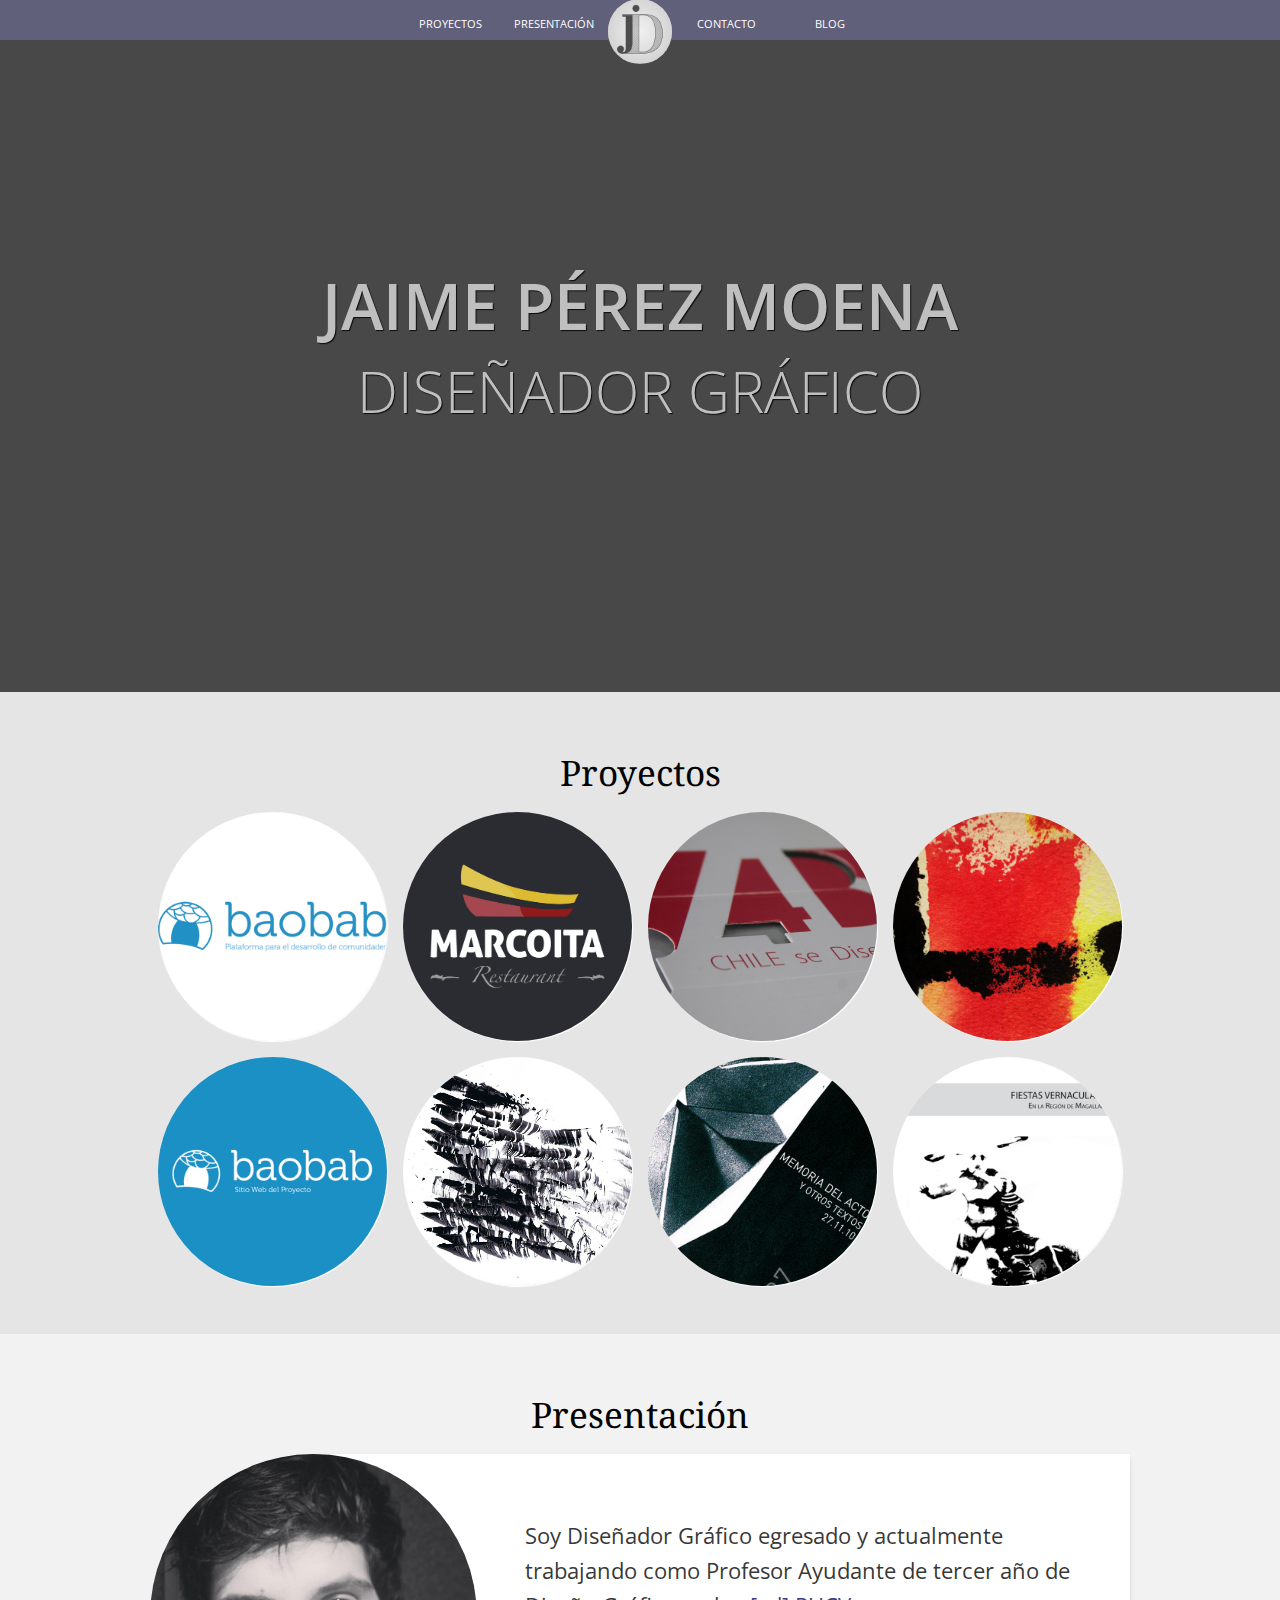
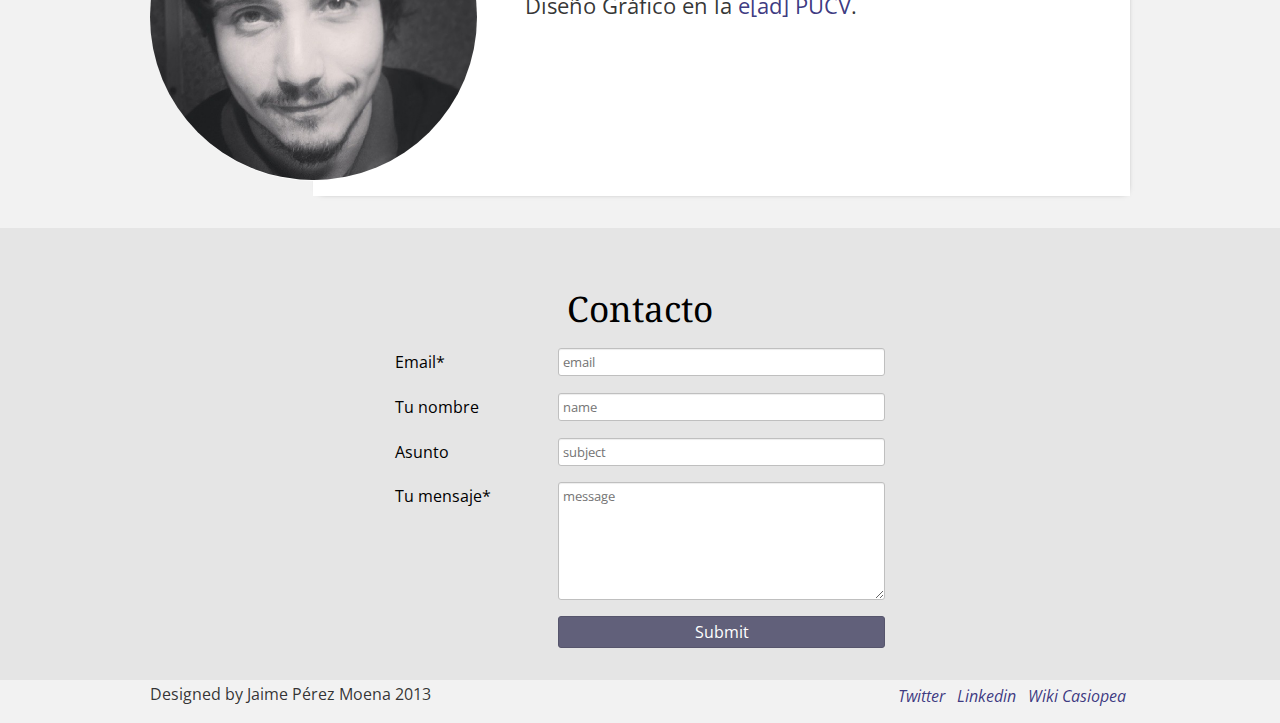
<file: Index.html>
<!DOCTYPE HTML>
<html lang="en">
<head>
	<title>Jaime Pérez Moena - Diseñador</title>
	<meta charset="UTF-8">
	<meta name="author" content="Jaime Pérez Moena">
	<meta name="description" content="Portafolio de Diseño Gráfico">
<!--Reset Styles-->
	<link href="css/reset.css" rel="stylesheet" media="all">
<!--Less-->
	<link href="css/styles.css" rel="stylesheet" media="all">
	<!--<link rel="stylesheet/less" type="text/css" href="less/styles.less" />-->
<!--Fonts-->
	<link href='http://fonts.googleapis.com/css?family=Open+Sans:400,300,300italic,400italic,600,600italic,700,700italic,800,800italic' rel='stylesheet' type='text/css'>
	<link href='http://fonts.googleapis.com/css?family=Droid+Serif:400,700' rel='stylesheet' type='text/css'>
<!-- js -->
	<script src="js/less.js" type="text/javascript"></script>
</head>

<body>
	<header>
		<div class="wrap">
			<h1>Jaime Pérez Moena</h1>
			<nav>
				<ul>
					<li><a href="#projects">Proyectos</a></li>
					<li><a href="#about">Presentación</a></li>
					<li class="logo"><a href="Index.html"><img src="img/logo.png" alt="Jaime Pérez Moena"/></a></li>
					<li><a href="#contact">Contacto</a></li>
					<li><a href="Single-Entry.html">Blog</a></li>
				</ul>
			</nav>
		</div><!-- .wrap -->
	</header>

	<div id="content">
		<section id="main">
			<div class="wrap">
				<hgroup>
					<h1>Jaime Pérez Moena</h1>
					<h2>Diseñador Gráfico</h2>
				</hgroup>
			</div><!--.wrap-->
		</section><!--#main-->
		
		<section id="projects">
			<div class="wrap">
				<h2>Proyectos</h2>

				<figure class="project">
					<a href="single-project.html">
						<img src="img/project-1.jpg" alt=""/>
						<figcaption>
							<span class="project-title">Baobab: Plataforma para el desarrollo de comunidades</span>
						</figcaption>
					</a>
				</figure><!--figure 1-->

				<figure class="project">
					<a href="single-project.html">
						<img src="img/project-2.jpg" alt=""/>
						<figcaption>
							<span class="project-title">Marcoita Restaurant</span>
						</figcaption>
					</a>
				</figure><!--figure 2-->

				<figure class="project">
					<a href="single-project.html">
						<img class="vertical" src="img/project-3.jpg" alt=""/>
						<figcaption>
							<span class="project-title">4BD: Elemento portabocado</span>
						</figcaption>
					</a>
				</figure><!--figure 3-->

				<figure class="project">
					<a href="single-project.html">
						<img src="img/project-4.jpg" alt=""/>
						<figcaption>
							<span class="project-title">Verticales en tinta china</span>
						</figcaption>
					</a>
				</figure><!--figure 4-->

				<figure class="project">
					<a href="single-project.html">
						<img src="img/project-5.jpg" alt=""/>
						<figcaption>
							<span class="project-title">Baobab: Sitio Web</span>
						</figcaption>
					</a>
				</figure><!--figure 5-->

				<figure class="project">
					<a href="single-project.html">
						<img class="vertical" src="img/project-6.jpg" alt=""/>
						<figcaption>
							<span class="project-title">Pulsos luminosos</span>
						</figcaption>
					</a>
				</figure><!--figure 6-->

				<figure class="project">
					<a href="single-project.html">
						<img src="img/project-8.jpg" alt=""/>
						<figcaption>
							<span class="project-title">Memoria del acto y otros textos</span>
						</figcaption>
					</a>
				</figure><!--figure 7-->

				<figure class="project">
					<a href="single-project.html">
						<img src="img/project-9.jpg" alt=""/>
						<figcaption>
							<span class="project-title">Fiestas Vernaculares</span>
						</figcaption>
					</a>
				</figure><!--figure 8-->

			</div><!-- .wrap -->
		</section><!-- #projects -->

		<section id="about">
			<div class="wrap">
				
				<h2>Presentación </h2>
				
				<div class="about-me">	
					<img class="project" src="img/profile.jpg" alt="profile"/>
					<p>Soy Diseñador Gráfico egresado y actualmente trabajando como Profesor Ayudante de tercer año de Diseño Gráfico en la <a href="http://www.ead.pucv.cl/">e[ad] PUCV</a>.</p>
				</div>

			</div><!-- .wrap -->
		</section><!-- #about -->

		<section id="contact">
			<div class="wrap">
				<h2>Contacto</h2>
				<form class="contact-form">
					<fieldset>
						<div class="form-group">
							<label>Email<span>*</span></label>
							<input type="text" placeholder="email">
						</div><!--.form-group-->
						<div class="form-group">
							<label>Tu nombre</label>
							<input type="text" placeholder="name">
						</div><!--.form-group-->
						<div class="form-group">
							<label>Asunto</label>
							<input type="text" placeholder="subject">
						</div><!--.form-group-->
						<div class="form-group">
							<label>Tu mensaje<span>*</span></label>
							<textarea rows="6" placeholder="message"></textarea>
						</div><!--.form-group-->

						<button type="submit" class="btn">Submit</button>
					</fieldset>
				</form>
			</div><!--.wrap-->
		</section><!--#contact-->
		
	</div><!-- #content -->

	<footer id="footer">
		<div class="wrap">
			<div class="social">
				<a href="#"><i class="icon-twitter">Twitter</i></a>
				<a href="#"><i class="icon-linkedin">Linkedin</i></a>
				<a href="#"><i class="icon-behance">Wiki Casiopea</i></a>
			</div><!-- .social -->

			<p>Designed by Jaime Pérez Moena 2013</p>
		</div><!-- .wrap -->
	</footer>

</body>

</html>
</file>
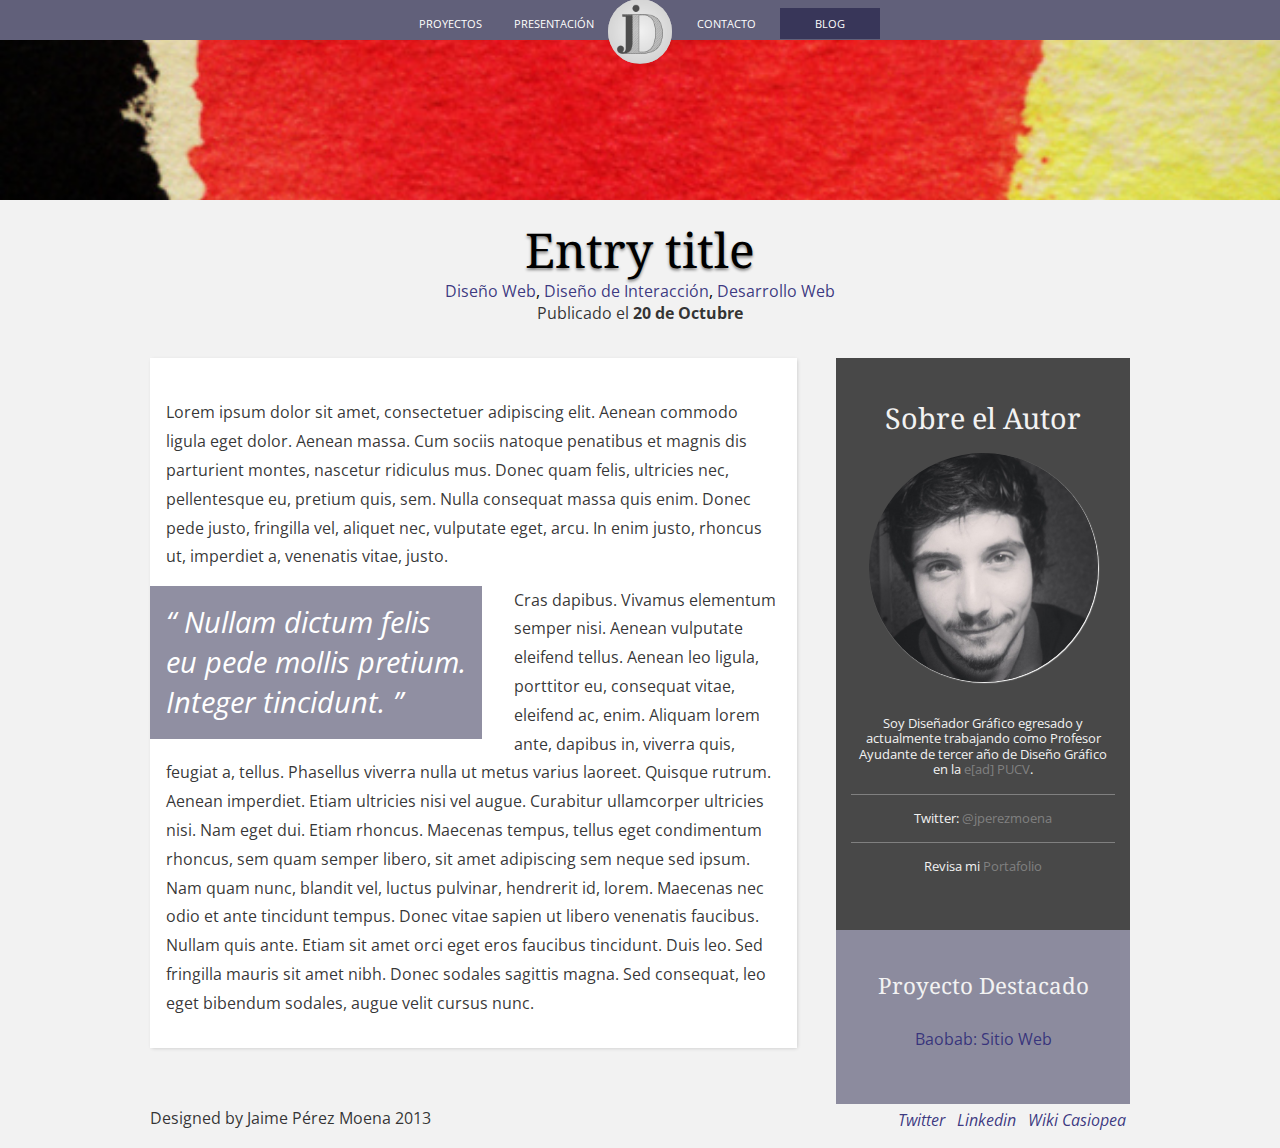
<file: Single-Entry.html>
<!DOCTYPE HTML>
<html lang="en">
<head>
	<title>Single Entry</title>
	<meta charset="UTF-8">
	<meta name="author" content="Jaime Pérez Moena">
	<meta name="description" content="Portafolio de Diseño Gráfico">
<!--Reset Styles-->
	<link href="css/reset.css" rel="stylesheet" media="all">
<!--Less-->
	<link href="css/styles.css" rel="stylesheet" media="all">
	<!--<link rel="stylesheet/less" type="text/css" href="less/styles.less" />-->
<!--Fonts-->
	<link href='http://fonts.googleapis.com/css?family=Open+Sans:400,300,300italic,400italic,600,600italic,700,700italic,800,800italic' rel='stylesheet' type='text/css'>
	<link href='http://fonts.googleapis.com/css?family=Droid+Serif:400,700' rel='stylesheet' type='text/css'>
<!-- js -->
	<script src="js/less.js" type="text/javascript"></script>
</head>

<body>
	<header>
		<div class="wrap">
			<h1>Jaime Pérez Moena</h1>
			<nav>
				<ul>
					<li><a href="Index.html#projects">Proyectos</a></li>
					<li><a href="Index.html#about">Presentación</a></li>
					<li class="logo"><a href="Index.html"><img src="img/logo.png" alt="Jaime Pérez Moena"/></a></li>
					<li><a href="Index.html#contact">Contacto</a></li>
					<li class="active"><a href="#">Blog</a></li>
				</ul>
			</nav>
		</div><!-- .wrap -->
	</header>

	<div id="content">
		<div class="header-entry"></div>
		<div class="wrap">
			<div class="title-post">
				<h1>Entry title</h1>
				<a href="#">Diseño Web</a>, <a href="#">Diseño de Interacción</a>, <a href="#">Desarrollo Web</a>
				<p>Publicado el <b>20 de Octubre</b></p>
			</div>

			<article>
				<p class="wrap-2">Lorem ipsum dolor sit amet, consectetuer adipiscing elit. Aenean commodo ligula eget dolor. Aenean massa. Cum sociis natoque penatibus et magnis dis parturient montes, nascetur ridiculus mus. Donec quam felis, ultricies nec, pellentesque eu, pretium quis, sem. Nulla consequat massa quis enim. Donec pede justo, fringilla vel, aliquet nec, vulputate eget, arcu. In enim justo, rhoncus ut, imperdiet a, venenatis vitae, justo.</p>
				<blockquote>Nullam dictum felis eu pede mollis pretium. Integer tincidunt.</blockquote>
				<p class="wrap-2">Cras dapibus. Vivamus elementum semper nisi. Aenean vulputate eleifend tellus. Aenean leo ligula, porttitor eu, consequat vitae, eleifend ac, enim. Aliquam lorem ante, dapibus in, viverra quis, feugiat a, tellus. Phasellus viverra nulla ut metus varius laoreet. Quisque rutrum. Aenean imperdiet. Etiam ultricies nisi vel augue. Curabitur ullamcorper ultricies nisi. Nam eget dui. Etiam rhoncus. Maecenas tempus, tellus eget condimentum rhoncus, sem quam semper libero, sit amet adipiscing sem neque sed ipsum. Nam quam nunc, blandit vel, luctus pulvinar, hendrerit id, lorem. Maecenas nec odio et ante tincidunt tempus. Donec vitae sapien ut libero venenatis faucibus. Nullam quis ante. Etiam sit amet orci eget eros faucibus tincidunt. Duis leo. Sed fringilla mauris sit amet nibh. Donec sodales sagittis magna. Sed consequat, leo eget bibendum sodales, augue velit cursus nunc.</p>
				
			</article><!-- termina article -->
			
			<aside class="no-top">
				<h3>Sobre el Autor</h3>
				<img class="project" src="img/profile.jpg" alt="profile"/>
				<ul>
					<li>Soy Diseñador Gráfico egresado y actualmente trabajando como Profesor Ayudante de tercer año de Diseño Gráfico en la <a href="http://www.ead.pucv.cl/">e[ad] PUCV</a>.</li>
					<li>Twitter: <a href="https://twitter.com/jperezmoena" alt="Link">@jperezmoena</a></li>
					<li>Revisa mi <a href="Index.html#projects" alt="Link">Portafolio</a></li>
				</ul>
			</aside>

			<aside class="related no-top">
				<h4>Proyecto Destacado</h4>
				<ul>
					<li><a href="#">Baobab: Sitio Web</a></li>
				</ul>
			</aside>

		</div><!-- .wrap -->
	</div><!-- #content -->

	<footer id="footer">
		<div class="wrap">
			<div class="social">
				<a href="#"><i class="icon-twitter">Twitter</i></a>
				<a href="#"><i class="icon-linkedin">Linkedin</i></a>
				<a href="#"><i class="icon-behance">Wiki Casiopea</i></a>
			</div><!-- .social -->

			<p>Designed by Jaime Pérez Moena 2013</p>
		</div><!-- .wrap -->
	</footer>

</body>

<!--Le scripts -->

<script src="http://ajax.googleapis.com/ajax/libs/jquery/1.10.2/jquery.min.js" type="text/javascript"></script>

</html>
</file>
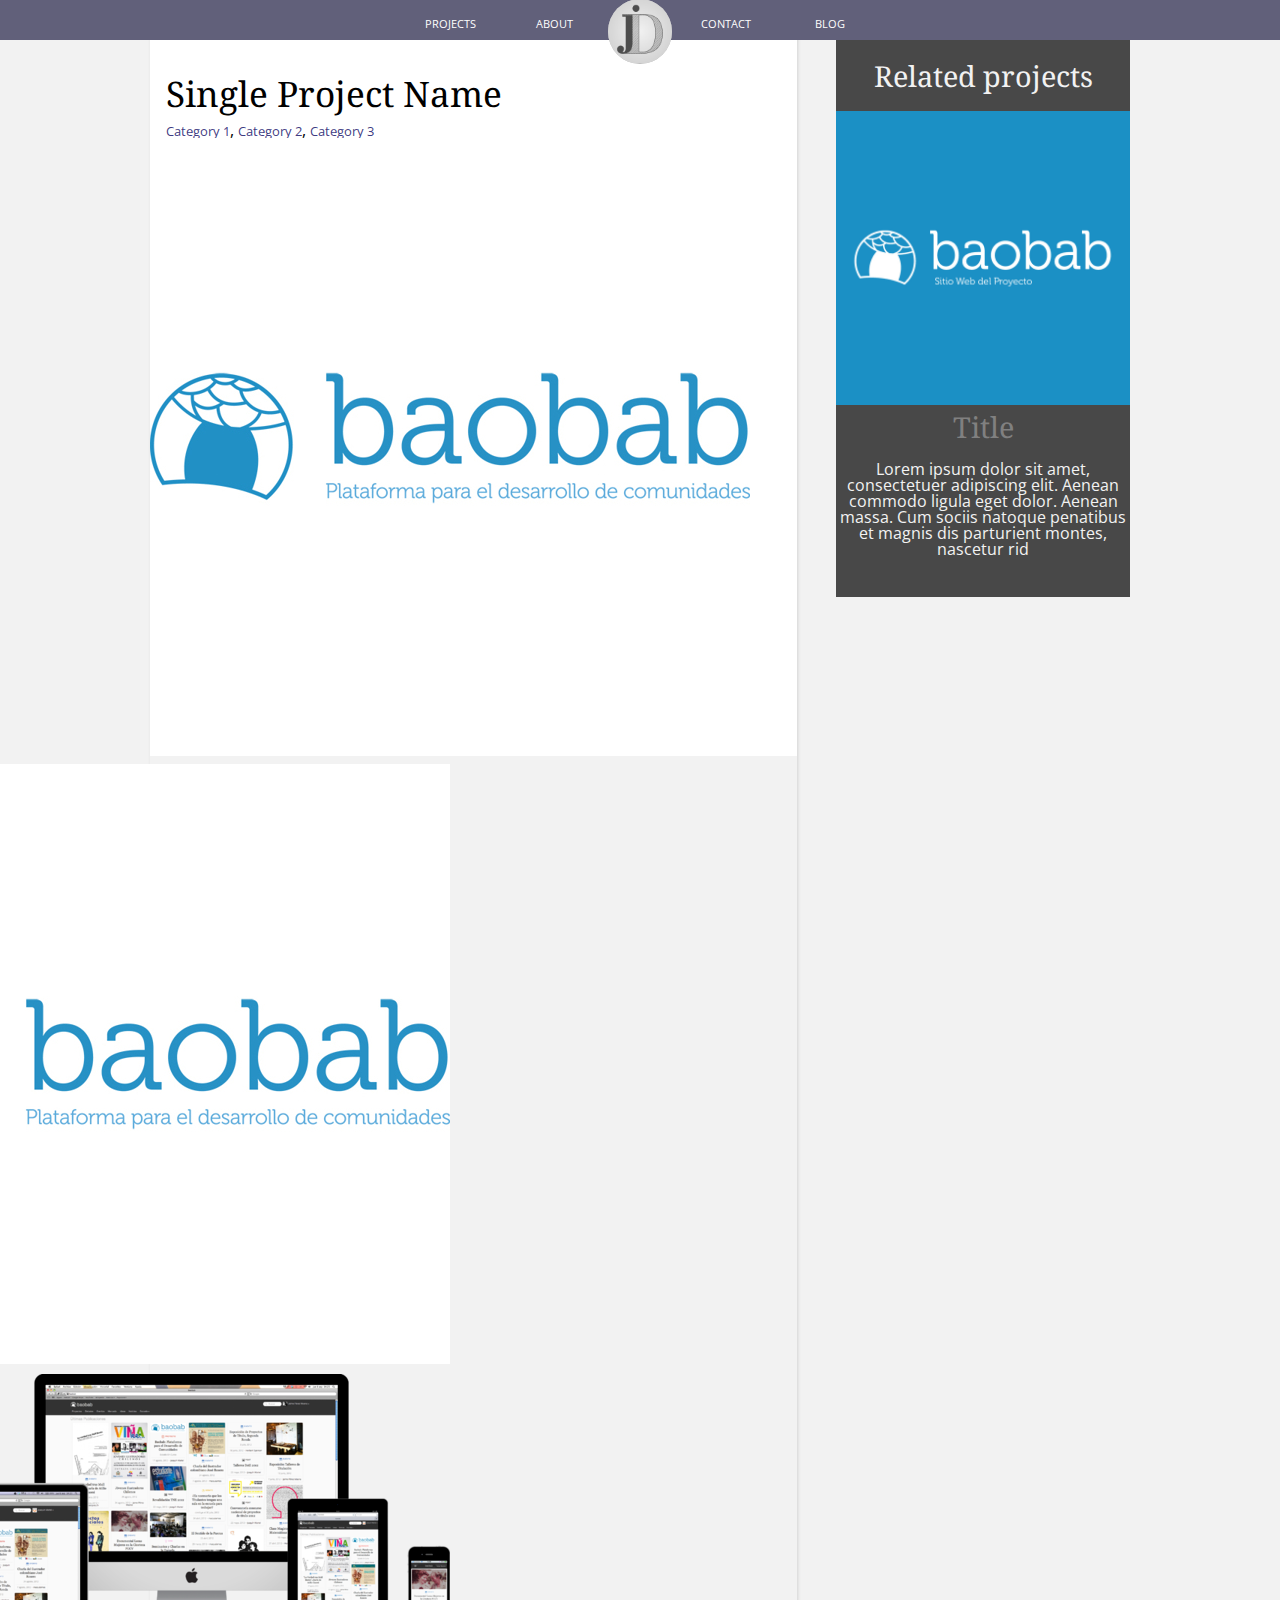
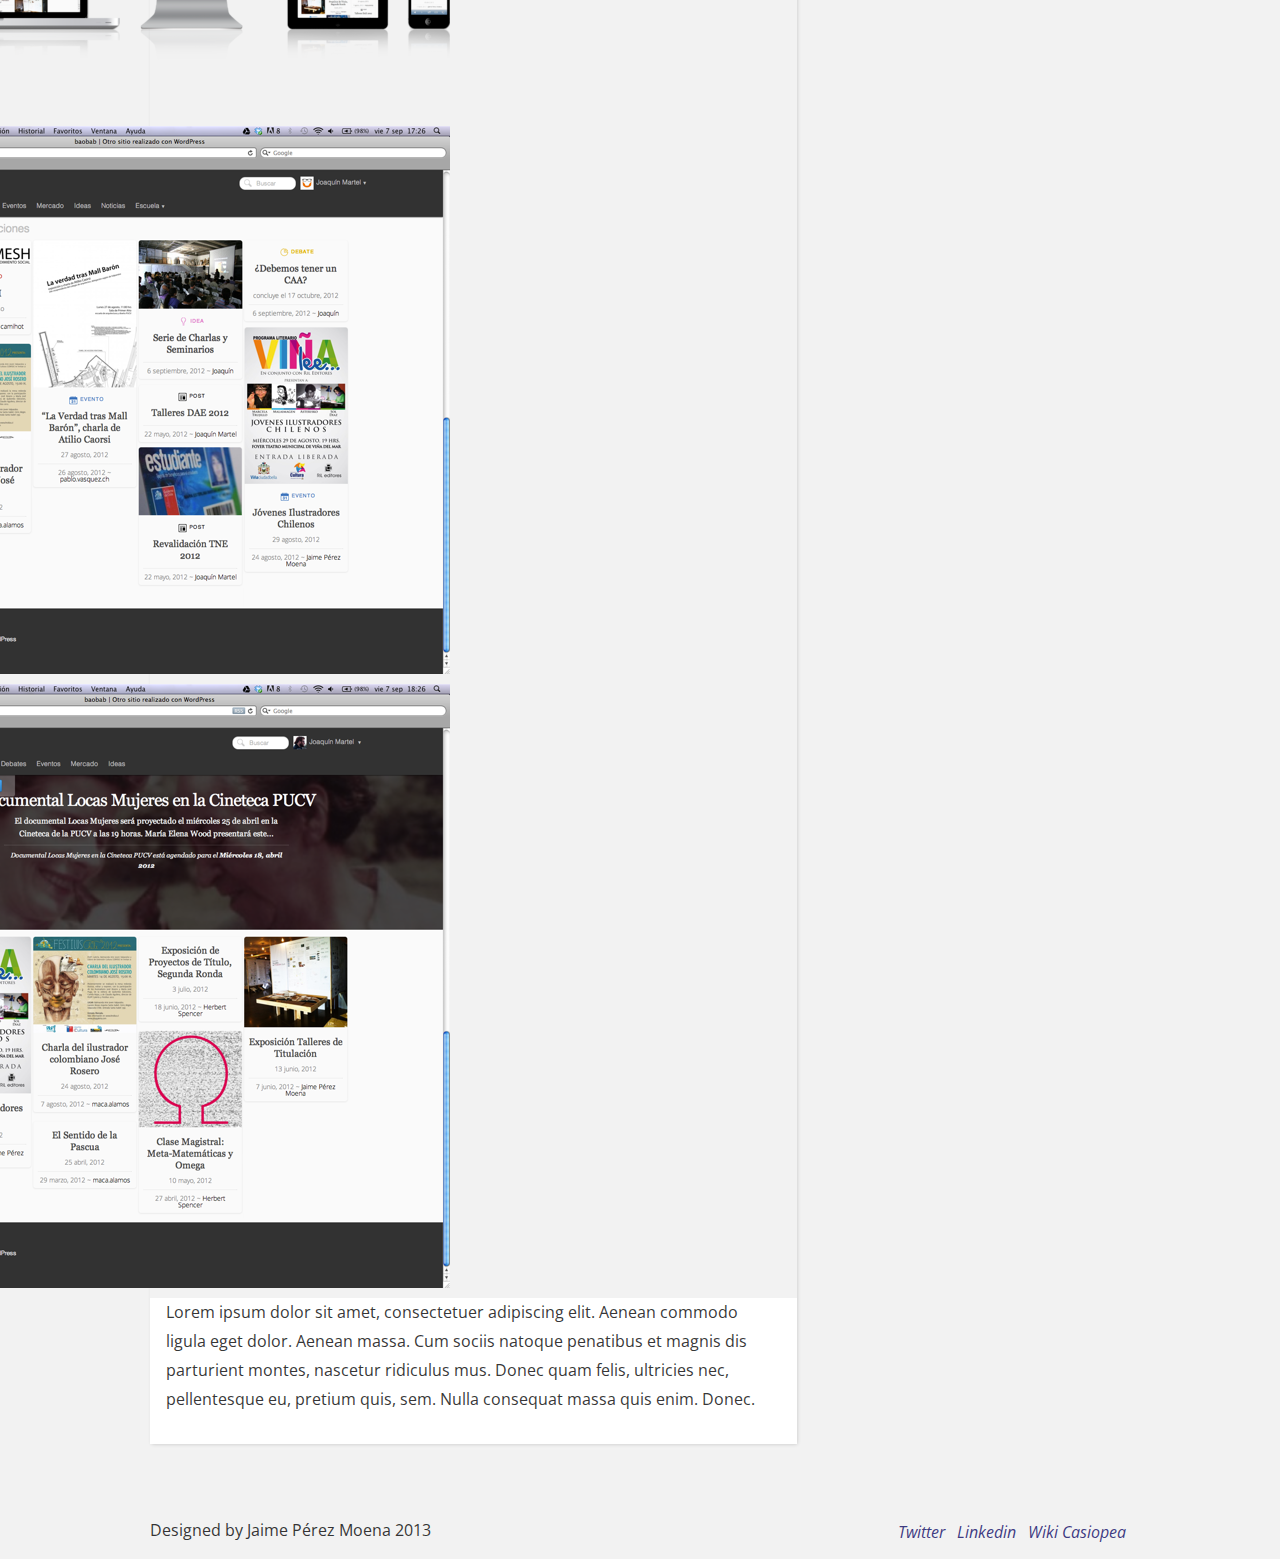
<file: Single-Project-0.html>
<!DOCTYPE HTML>
<html lang="en">
<head>
	<title>Single Project</title>
	<meta charset="UTF-8">
	<meta name="author" content="Jaime Pérez Moena">
	<meta name="description" content="Portafolio de Diseño Gráfico">
<!--Reset Styles-->
	<link href="css/reset.css" rel="stylesheet" media="all">
<!--Less-->
	<link href="css/styles.css" rel="stylesheet" media="all">
	<!--<link rel="stylesheet/less" type="text/css" href="less/styles.less" />-->
<!--Fonts-->
	<link href='http://fonts.googleapis.com/css?family=Open+Sans:400,300,300italic,400italic,600,600italic,700,700italic,800,800italic' rel='stylesheet' type='text/css'>
	<link href='http://fonts.googleapis.com/css?family=Droid+Serif:400,700' rel='stylesheet' type='text/css'>
<!-- js -->
	<script src="js/less.js" type="text/javascript"></script>
</head>

<body>
	<header>
		<div class="wrap">
			<h1>Jaime Pérez Moena</h1>
			<nav>
				<ul>
					<li><a href="#projects">Projects</a></li>
					<li><a href="#about">About</a></li>
					<li class="logo"><a href="#"><img src="img/logo.png" alt="Jaime Pérez Moena"/></a></li>
					<li><a href="#contact">Contact</a></li>
					<li><a href="#footer">Blog</a></li>
				</ul>
			</nav>
		</div><!-- .wrap -->
	</header>

	<div id="content">
		<section>
		<div class="wrap">
			<div class="single-project">
				<div class="wrap-2">
					<h2>Single Project Name</h2>
					<a href="#">Category 1</a>, <a href="#">Category 2</a>, <a href="#">Category 3</a>
				</div><!--title-->

				<div id="element-1">
					<img src="img/project-1.jpg" alt=""/>
				</div>
				<div id="element-2">
					<img src="img/project-1-2.jpg" alt=""/>
				</div>
				<div id="element-3">
					<img src="img/project-1-3.jpg" alt=""/>
				</div>
				<div id="element-4">
					<img src="img/project-1-4.jpg" alt=""/>
				</div>

				<nav class="gallery">
					<a href="#element-1" class="tab-1">
						<img src="img/project-1.jpg" alt=""/>
					</a>
					<a href="#element-2" class="tab-2">
						<img src="img/project-1-2.jpg" alt=""/>
					</a>
					<a href="#element-3" class="tab-3">
						<img src="img/project-1-3.jpg" alt=""/>
					</a>
					<a href="#element-4" class="tab-4">
						<img src="img/project-1-4.jpg" alt=""/>
					</a>
				</nav>

				<p class="wrap-2">Lorem ipsum dolor sit amet, consectetuer adipiscing elit. Aenean commodo ligula eget dolor. Aenean massa. Cum sociis natoque penatibus et magnis dis parturient montes, nascetur ridiculus mus. Donec quam felis, ultricies nec, pellentesque eu, pretium quis, sem. Nulla consequat massa quis enim. Donec.</p>
				
			</div><!-- single-project -->
			
			<aside>
				<h3>Related projects</h3>
				
				<figure>
					<a href="single-project.html">
						<img src="img/project-5.jpg" alt=""/>
						<h3>Title</h3>
					</a>
					<figcaption>Lorem ipsum dolor sit amet, consectetuer adipiscing elit. Aenean commodo ligula eget dolor. Aenean massa. Cum sociis natoque penatibus et magnis dis parturient montes, nascetur rid
					</figcaption>
				</figure><!--figure 1-->
				
				
			</aside>
			
		</div><!-- .wrap -->

	</div><!-- #content -->

	<footer id="footer">
		<div class="wrap">
			<div class="social">
				<a href="#"><i class="icon-twitter">Twitter</i></a>
				<a href="#"><i class="icon-linkedin">Linkedin</i></a>
				<a href="#"><i class="icon-behance">Wiki Casiopea</i></a>
			</div><!-- .social -->

			<p>Designed by Jaime Pérez Moena 2013</p>
		</div><!-- .wrap -->
	</footer>

</body>

<!--Le scripts -->

<script src="http://ajax.googleapis.com/ajax/libs/jquery/1.10.2/jquery.min.js" type="text/javascript"></script>

<script type="text/javascript">
	jQuery(document).ready( function($){
	
	$('#element-2, #element-3, #element-4').hide();
	
	$('.tab-1').click (function(){
		$('#element-1').slideToggle(500);
		$('#element-2, #element-3, #element-4').hide();
	})
	
	$('.tab-2').click (function(){
		$('#element-2').slideToggle(500);
		$('#element-1, #element-3, #element-4').hide();
	})

	$('.tab-3').click (function(){
		$('#element-3').slideToggle(500);
		$('#element-1, #element-2, #element-4').hide();
	})

	$('.tab-4').click (function(){
		$('#element-4').slideToggle(500);
		$('#element-1, #element-2, #element-3').hide();
	})
	
});
</script>

</html>
</file>
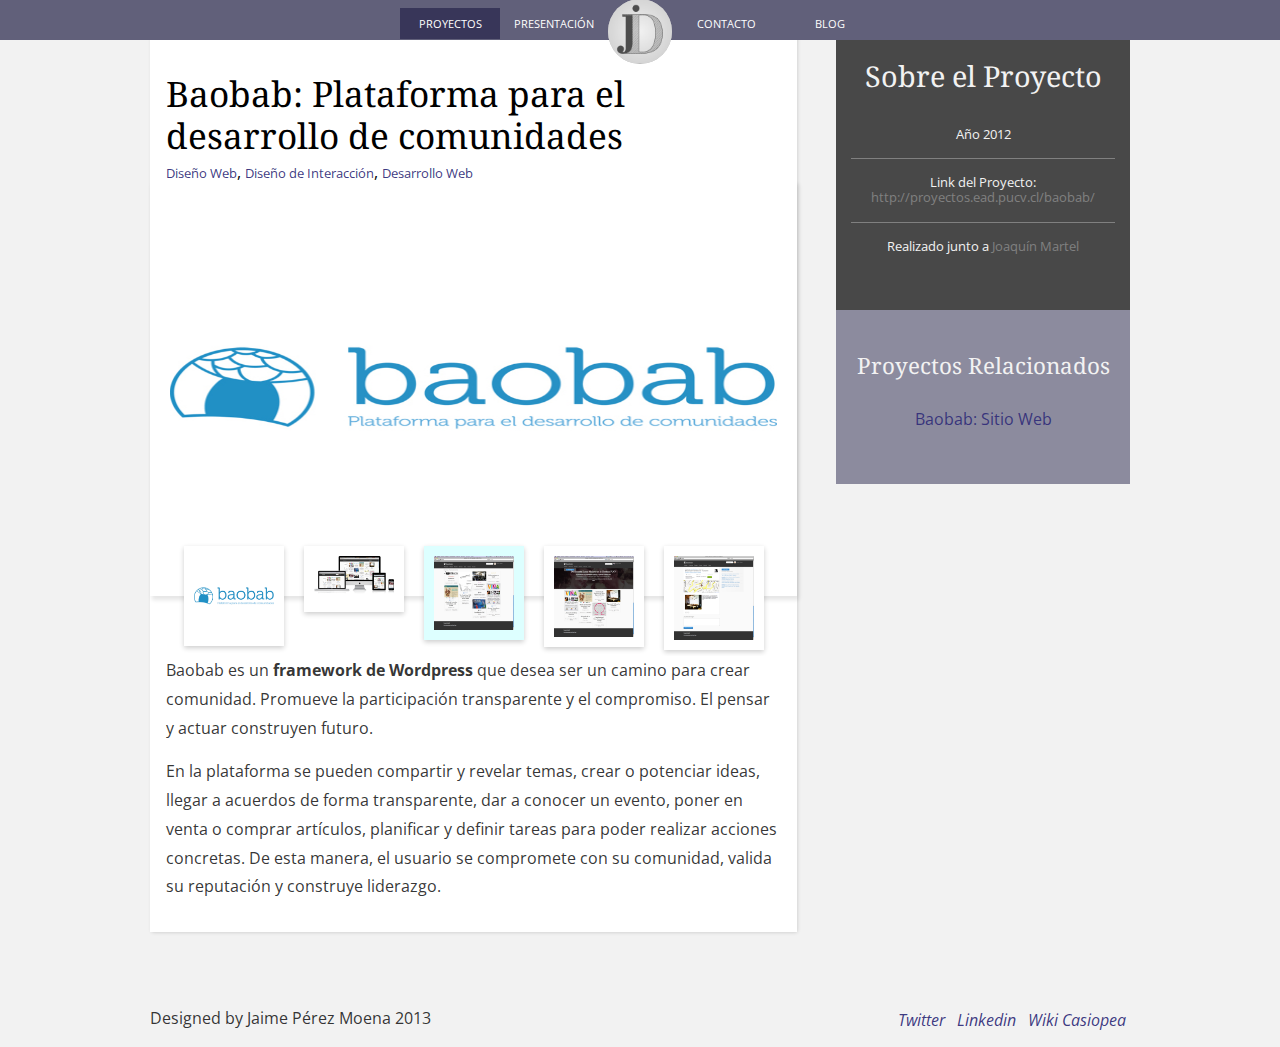
<file: Single-Project-V1.html>
<!DOCTYPE HTML>
<html lang="en">
<head>
	<title>Single Project</title>
	<meta charset="UTF-8">
	<meta name="author" content="Jaime Pérez Moena">
	<meta name="description" content="Portafolio de Diseño Gráfico">
<!--Reset Styles-->
	<link href="css/reset.css" rel="stylesheet" media="all">
<!--Less-->
	<link href="css/styles.css" rel="stylesheet" media="all">
	<!--<link rel="stylesheet/less" type="text/css" href="less/styles.less" />-->
<!--Fonts-->
	<link href='http://fonts.googleapis.com/css?family=Open+Sans:400,300,300italic,400italic,600,600italic,700,700italic,800,800italic' rel='stylesheet' type='text/css'>
	<link href='http://fonts.googleapis.com/css?family=Droid+Serif:400,700' rel='stylesheet' type='text/css'>
<!-- js -->
	<script src="js/less.js" type="text/javascript"></script>

<!-- prueba -->

		<style type="text/css">

			#wrapper {
				width: 100%;
				height: auto;
				margin-bottom: 60px;
			}
			#inner {
				width: 100%;
				min-width: 300px;
				max-width: 800px;
				position: relative;
			}
			
			#carousel-wrapper {
				-webkit-box-sizing: border-box;
				-moz-box-sizing: border-box;
				box-sizing: border-box;

				background: #fff;
				box-shadow: 2px 4px 4px rgba(0,0,0,0.1);
				width: 100%;
				padding: 20px;
				margin-bottom: 10px;
			}
			
			#carousel {
				width: 800px;
				height: auto;
				overflow: hidden;
			}
			#carousel img {
				display: block;
				float: left;
				width:auto;
				max-height: 100%;
			}
			#pager-wrapper {
				height: 120px;
				width: 100%;
				overflow: hidden;
				position: relative;
				bottom:-60px;
				position: absolute;
				z-index: 10;
			}
			
			#pager img {
				cursor: pointer;
				background: #fff;
				box-shadow: 0 2px 5px rgba(0,0,0,0.2);
				display: block;
				width: 80px;
				height: auto;
				padding: 10px;
				margin: 10px;
				float: left;
			}
			#pager img:hover {
				background: #eff;
			}
			#pager img.selected {
				background: #dff;
			}

		</style>



</head>

<body>
	<header>
		<div class="wrap">
			<h1>Jaime Pérez Moena</h1>
			<nav>
				<ul>
					<li class="active"><a href="Index.html#projects">Proyectos</a></li>
					<li><a href="Index.html#about">Presentación</a></li>
					<li class="logo"><a href="Index.html"><img src="img/logo.png" alt="Jaime Pérez Moena"/></a></li>
					<li><a href="Index.html#contact">Contacto</a></li>
					<li><a href="Single-Entry.html">Blog</a></li>
				</ul>
			</nav>
		</div><!-- .wrap -->
	</header>

	<div id="content">
		<section>
		<div class="wrap">
			<div class="single-project">
				<div class="wrap-2">
					<h2>Baobab: Plataforma para el desarrollo de comunidades</h2>
					<a href="#">Diseño Web</a>, <a href="#">Diseño de Interacción</a>, <a href="#">Desarrollo Web</a>
				</div><!--title-->
		
		<div id="wrapper">
			<div id="inner">
				<div id="carousel-wrapper">
					<div id="carousel">
						<img src="img/project-1.jpg" alt=""/>
						<img src="img/project-1-2.jpg" />
						<img src="img/project-1-3.jpg" />
						<img src="img/project-1-4.jpg" />
						<img src="img/project-1-5.jpg" />
					</div>
				</div>
				<div id="pager-wrapper">
					<div id="pager">
						<img src="img/project-1.jpg" alt=""/>
						<img src="img/project-1-2.jpg" />
						<img src="img/project-1-3.jpg" />
						<img src="img/project-1-4.jpg" />
						<img src="img/project-1-5.jpg" />
					</div>
				</div>
			</div>
		</div>


<!--
				<nav class="gallery">
					<a href="#element-1" class="tab-1">
						<img src="img/project-1.jpg" alt=""/>
					</a>
					<a href="#element-2" class="tab-2">
						<img src="img/project-1-2.jpg" alt=""/>
					</a>
					<a href="#element-3" class="tab-3">
						<img src="img/project-1-3.jpg" alt=""/>
					</a>
					<a href="#element-4" class="tab-4">
						<img src="img/project-1-4.jpg" alt=""/>
					</a>
				</nav>
-->
				<p class="wrap-2">Baobab es un <b>framework de Wordpress</b> que desea ser un camino para crear comunidad. Promueve la participación transparente y el compromiso. El pensar y actuar construyen futuro.</p>
				<p class="wrap-2">En la plataforma se pueden compartir y revelar temas, crear o potenciar ideas, llegar a acuerdos de forma transparente, dar a conocer un evento, poner en venta o comprar artículos, planificar y definir tareas para poder realizar acciones concretas. De esta manera, el usuario se compromete con su comunidad, valida su reputación y construye liderazgo.</p>
				
			</div><!-- single-project -->
			
			<aside>
				<h3>Sobre el Proyecto</h3>
				<ul>
					<li>Año 2012</li>
					<li>Link del Proyecto: <a href="http://proyectos.ead.pucv.cl/baobab/" alt="Link">http://proyectos.ead.pucv.cl/baobab/</a></li>
					<li>Realizado junto a <a href="http://joacomartel.cl" alt="Link">Joaquín Martel</a></li>
				</ul>
			</aside>

			<aside class="related">
				<h4>Proyectos Relacionados</h4>
				<ul>
					<li><a href="#">Baobab: Sitio Web</a></li>
				</ul>
			</aside>

		</div><!-- .wrap -->
		</section>
	</div><!-- #content -->

	<footer id="footer">
		<div class="wrap">
			<div class="social">
				<a href="#"><i class="icon-twitter">Twitter</i></a>
				<a href="#"><i class="icon-linkedin">Linkedin</i></a>
				<a href="#"><i class="icon-behance">Wiki Casiopea</i></a>
			</div><!-- .social -->

			<p>Designed by Jaime Pérez Moena 2013</p>
		</div><!-- .wrap -->
	</footer>

</body>

<!--Le scripts -->

<script src="http://ajax.googleapis.com/ajax/libs/jquery/1.10.2/jquery.min.js" type="text/javascript"></script>
<script src="js/jquery.carouFredSel-6.1.0-packed.js" type="text/javascript"></script>

		<script type="text/javascript">
			$(function() {
				var $carousel = $('#carousel'),
					$pager = $('#pager');

				function getCenterThumb() {
					var $visible = $pager.triggerHandler( 'currentVisible' ),
						center = Math.floor($visible.length / 2);
					
					return center;
				}

				$carousel.carouFredSel({
					responsive: true,
					items: {
						visible: 1,
						width: 800,
						height: (500/800*100) + '%'
					},
					scroll: {
						fx: 'crossfade',
						onBefore: function( data ) {
							var src = data.items.visible.first().attr( 'src' );
							src = src.split( '/large/' ).join( '/small/' );

							$pager.trigger( 'slideTo', [ 'img[src="'+ src +'"]', -getCenterThumb() ] );
							$pager.find( 'img' ).removeClass( 'selected' );
						},
						onAfter: function() {
							$pager.find( 'img' ).eq( getCenterThumb() ).addClass( 'selected' );
						}
					}
				});
				$pager.carouFredSel({
					width: '100%',
					auto: false,
					height: 120,
					items: {
						visible: 'odd'
					},
					onCreate: function() {
						var center = getCenterThumb();
						$pager.trigger( 'slideTo', [ -center, { duration: 0 } ] );
						$pager.find( 'img' ).eq( center ).addClass( 'selected' );
					}
				});
				$pager.find( 'img' ).click(function() {
					var src = $(this).attr( 'src' );
					src = src.split( '/small/' ).join( '/large/' );
					$carousel.trigger( 'slideTo', [ 'img[src="'+ src +'"]' ] );
				});
			});
		</script>

</html>
</file>
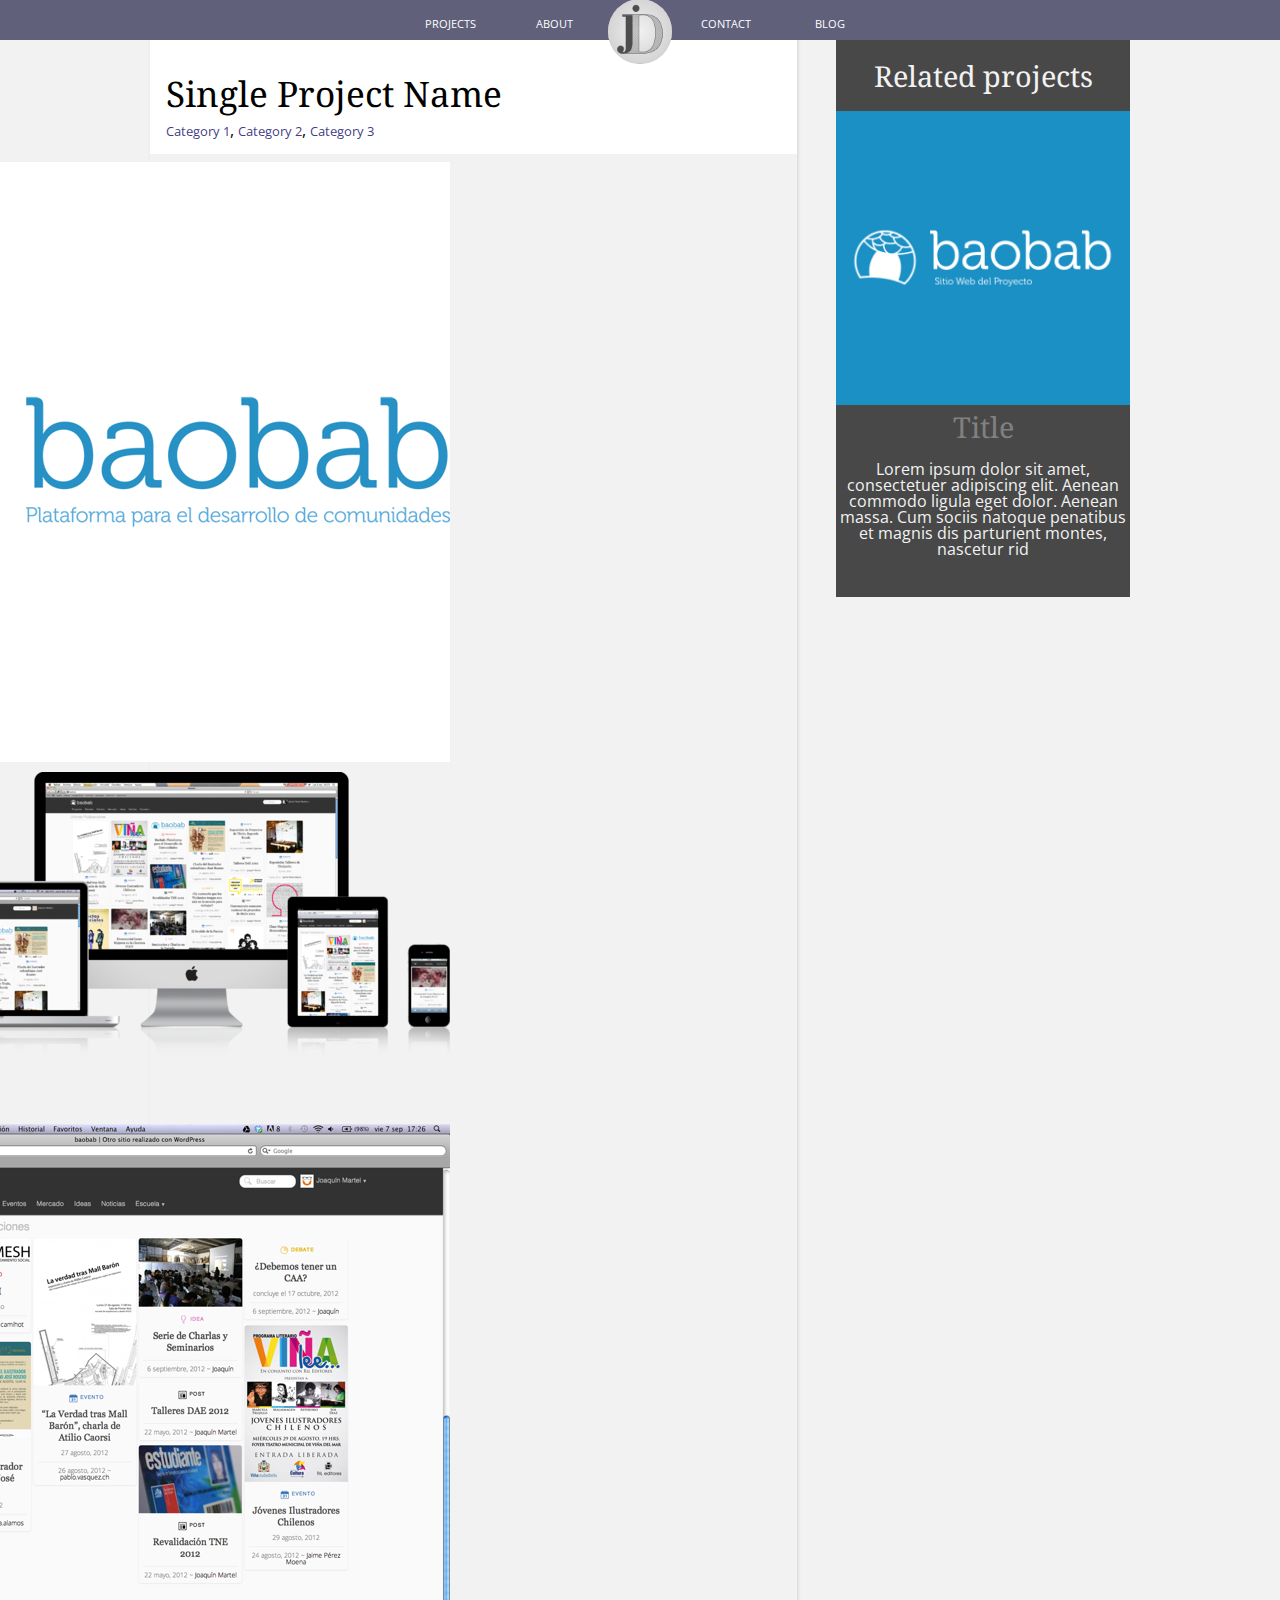
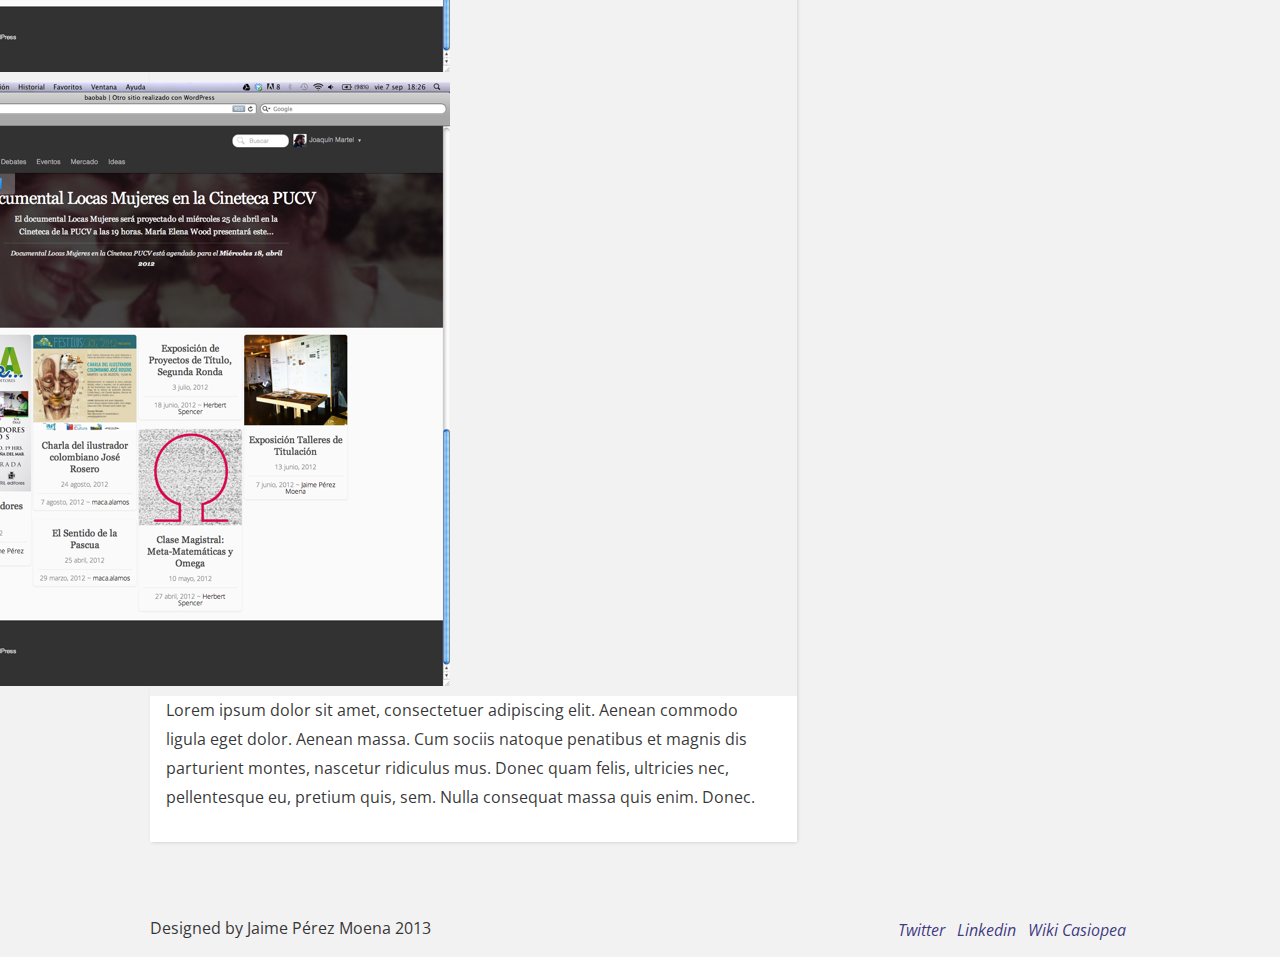
<file: Single-Project.html>
<!DOCTYPE HTML>
<html lang="en">
<head>
	<title>Single Project</title>
	<meta charset="UTF-8">
	<meta name="author" content="Jaime Pérez Moena">
	<meta name="description" content="Portafolio de Diseño Gráfico">
<!--Reset Styles-->
	<link href="css/reset.css" rel="stylesheet" media="all">
<!--Less-->
	<link rel="stylesheet/less" type="text/css" href="less/styles.less" />
<!--Fonts-->
	<link href='http://fonts.googleapis.com/css?family=Open+Sans:400,300,300italic,400italic,600,600italic,700,700italic,800,800italic' rel='stylesheet' type='text/css'>
	<link href='http://fonts.googleapis.com/css?family=Droid+Serif:400,700' rel='stylesheet' type='text/css'>
<!-- js -->
	<script src="js/less.js" type="text/javascript"></script>
</head>

<body>
	<header>
		<div class="wrap">
			<h1>Jaime Pérez Moena</h1>
			<nav>
				<ul>
					<li><a href="#projects">Projects</a></li>
					<li><a href="#about">About</a></li>
					<li class="logo"><a href="#"><img src="img/logo.png" alt="Jaime Pérez Moena"/></a></li>
					<li><a href="#contact">Contact</a></li>
					<li><a href="#footer">Blog</a></li>
				</ul>
			</nav>
		</div><!-- .wrap -->
	</header>

	<div id="content">
		<section>
		<div class="wrap">
			<div class="single-project">
				<div class="wrap-2">
					<h2>Single Project Name</h2>
					<a href="#">Category 1</a>, <a href="#">Category 2</a>, <a href="#">Category 3</a>
				</div><!--title-->

				<div class="gallery">
					<img src="img/project-1.jpg" alt=""/>
					<img src="img/project-1-2.jpg" alt=""/>
					<img src="img/project-1-3.jpg" alt=""/>
					<img src="img/project-1-4.jpg" alt=""/>
				</div><!-- gallery -->
				
				<p class="wrap-2">Lorem ipsum dolor sit amet, consectetuer adipiscing elit. Aenean commodo ligula eget dolor. Aenean massa. Cum sociis natoque penatibus et magnis dis parturient montes, nascetur ridiculus mus. Donec quam felis, ultricies nec, pellentesque eu, pretium quis, sem. Nulla consequat massa quis enim. Donec.</p>
				
			</div><!-- single-project -->
			
			<aside>
				<h3>Related projects</h3>
				
				<figure>
					<a href="single-project.html">
						<img src="img/project-5.jpg" alt=""/>
						<h3>Title</h3>
					</a>
					<figcaption>Lorem ipsum dolor sit amet, consectetuer adipiscing elit. Aenean commodo ligula eget dolor. Aenean massa. Cum sociis natoque penatibus et magnis dis parturient montes, nascetur rid
					</figcaption>
				</figure><!--figure 1-->
				
				
			</aside>
			
		</div><!-- .wrap -->

	</div><!-- #content -->

	<footer id="footer">
		<div class="wrap">
			<div class="social">
				<a href="#"><i class="icon-twitter">Twitter</i></a>
				<a href="#"><i class="icon-linkedin">Linkedin</i></a>
				<a href="#"><i class="icon-behance">Wiki Casiopea</i></a>
			</div><!-- .social -->

			<p>Designed by Jaime Pérez Moena 2013</p>
		</div><!-- .wrap -->
	</footer>

</body>

</html>
</file>
<file: css/styles.css>
/* CSS crunched with Crunch - http://crunchapp.net/ */
@import url(http://fonts.googleapis.com/css?family=Open+Sans:400,300,300italic,400italic,600,600italic,700,700italic,800,800italic);
@import url(http://fonts.googleapis.com/css?family=Droid+Serif:400,700);
*{-webkit-transition:all 0.2s ease all ease-out;-moz-transition:all 0.2s ease all ease-out;-o-transition:all 0.2s ease all ease-out;transition:all 0.2s ease all ease-out;}
form input,form textarea{font-size:12.8px;background-color:#ffffff;border:1px solid #bfbfbf;transition:border 0.2s linear 0s,box-shadow 0.2s linear 0s;vertical-align:top;padding:4px;-webkit-border-radius:3px;-moz-border-radius:3px;border-radius:3px;-webkit-box-shadow:0 1px 1px rgba(0, 0, 0, 0.075) inset;-moz-box-shadow:0 1px 1px rgba(0, 0, 0, 0.075) inset;box-shadow:0 1px 1px rgba(0, 0, 0, 0.075) inset;display:block;}
form textarea{resize:vertical;}
form label{line-height:28.8px;}
.btn{-webkit-border-radius:3px;-moz-border-radius:3px;border-radius:3px;border:1px solid #56556c;font-size:16px;padding:2.6666666666666665px 8px;background-color:#61607a;color:#ffffff;}
*{font-family:'Open Sans',sans-serif;font-weight:400;}
body{font-size:16px;background:url("http://subtlepatterns.com/patterns/geometry.png") repeat scroll 0% 0% transparent;}
h1,h2,h3,h4,h5,h6{font-family:'Droid Serif',serif;font-weight:normal;margin:0 0 14.4px 0;line-height:140%;}
h1{font-size:48px;}
h2{font-size:35.2px;}
h3{font-size:28.8px;}
h4{font-size:22.4px;}
h5{font-size:19.2px;}
h6{font-size:16px;}
a{color:rgba(51, 47, 122, 0.95);text-decoration:none;}a:hover{color:rgba(28, 26, 67, 0.95);text-decoration:underline;}
a:visited{color:rgba(51, 47, 122, 0.1);text-decoration:line-through;}
p{margin-bottom:14.4px;line-height:28.8px;color:rgba(0, 0, 0, 0.8);}p.big{font-size:24px;font-weight:300;line-height:120%;}
p.small{font-size:12.8px;line-height:23.040000000000003px;}
strong,b{font-weight:bold;}
body{background-color:#f2f2f2;}
header{width:100%;background-color:#61607a;text-align:center;color:#f2f2f2;position:fixed;z-index:1;height:40px;}header h1{display:none;}
header a,header a:visited{color:#ffffff;}
footer .social{float:right;margin-top:8px;}footer .social a{padding:0 4px;}
.wrap{margin:0 auto;width:980px;display:block;}.wrap:after{content:"";clear:both;display:block;}
img{max-width:100%;}
nav{text-transform:uppercase;}nav ul{display:block;}nav ul li{display:inline-block;font-size:11.2px;}nav ul li.logo{position:relative;top:36px;margin-top:-37px;padding:0;overflow:hidden;-webkit-border-radius:50%;-moz-border-radius:50%;border-radius:50%;background:#bfbfbf;}nav ul li.logo a{padding:0;width:64px;}nav ul li.logo a:hover{background-color:transparent;}
nav ul li.active{background-color:rgba(28, 26, 67, 0.6);color:#ffffff;}
nav ul li a{padding:10px;display:block;width:80px;}nav ul li a:hover{background-color:rgba(28, 26, 67, 0.95);color:#ffffff;text-decoration:none;}
.project{float:left;width:229px;height:229px;margin:0 8px 16px;position:relative;overflow:hidden;-webkit-border-radius:50%;-moz-border-radius:50%;border-radius:50%;-webkit-box-shadow:1px 1px 1px #ffffff;-moz-box-shadow:1px 1px 1px #ffffff;box-shadow:1px 1px 1px #ffffff;text-align:center;}.project img.vertical{height:100%;width:auto;max-width:200%;}
.project figcaption{-moz-opacity:0;-khtml-opacity:0;-webkit-opacity:0;opacity:0;-ms-filter:progid:DXImageTransform.Microsoft.Alpha(opacity=0);filter:alpha(opacity=0);position:absolute;top:0;left:0;width:100%;height:100%;color:#f2f2f2;background:rgba(0, 0, 0, 0.75);}.project figcaption span{display:block;}.project figcaption span.project-title{width:90%;margin:47% auto 0;font-size:19.2px;}
.project:hover figcaption{-webkit-transition:opacity 0.3s ease-in-out;-moz-transition:opacity 0.3s ease-in-out;-o-transition:opacity 0.3s ease-in-out;transition:opacity 0.3s ease-in-out;-moz-opacity:1;-khtml-opacity:1;-webkit-opacity:1;opacity:1;-ms-filter:progid:DXImageTransform.Microsoft.Alpha(opacity=100);filter:alpha(opacity=100);}
section{padding:56px 0 32px;}section:nth-child(even){background-color:#e5e5e5;}
section .wrap>h2{text-align:center;}
.about-me{width:auto;min-height:326.6666666666667px;background:#ffffff;-webkit-box-shadow:1px 1px 7px -6px #000000;-moz-box-shadow:1px 1px 7px -6px #000000;box-shadow:1px 1px 7px -6px #000000;margin-left:163.33333333333334px;position:relative;}.about-me img{width:326.6666666666667px;height:326.6666666666667px;margin-left:-163.33333333333334px;margin-right:48px;}
.about-me p{font-size:22.4px;line-height:35.2px;padding-top:64px;padding-right:48px;}
.about-me:after{content:"";clear:both;display:block;}
#main{background-color:rgba(0, 0, 0, 0.7);color:#bfbfbf;padding:16px 0;}
hgroup{margin:25% 0;text-align:center;text-transform:uppercase;}hgroup h1,hgroup h2{font-family:'Open Sans',sans-serif;text-shadow:1px 1px 1px #0d0d0d;margin:0;}
hgroup h1{font-weight:600;font-size:64px;}
hgroup h2{font-weight:200;font-size:57.6px;}
.contact-form{margin:0 auto;width:490px;}.contact-form legend{text-align:center;width:100%;font-size:19.2px;margin-bottom:16px;}
.contact-form .btn{float:right;width:326.6666666666667px;padding:4px;}
.form-group{margin-bottom:16px;}.form-group:after{display:block;content:"";clear:both;}
.form-group label{width:163.33333333333334px;float:left;}
.form-group input,.form-group textarea{float:right;width:316.6666666666667px;padding:4px;}
.single-project{width:66%;float:left;-webkit-box-shadow:1px 1px 4px -1px rgba(0, 0, 0, 0.2);-moz-box-shadow:1px 1px 4px -1px rgba(0, 0, 0, 0.2);box-shadow:1px 1px 4px -1px rgba(0, 0, 0, 0.2);background:#ffffff;position:relative;top:-40px;padding-top:40px;padding-bottom:16px;}.single-project h2{margin:16px 0 8px;line-height:120%;}
.single-project a{font-size:12.8px;}
.wrap-2{padding:0 16px;}
.gallery{padding:8px 0 0;background-color:#f2f2f2;margin:16px 0 0;text-align:center;}.gallery span{display:inline-block;width:80px;height:80px;overflow:hidden;-webkit-border-radius:50%;-moz-border-radius:50%;border-radius:50%;vertical-align:middle;cursor:pointer;}
.gallery img{max-width:200%;margin-bottom:8px;position:relative;left:-50%;}
.photo{width:80%;padding:10px 10%;height:400px;background:#bfbfbf;overflow:hidden;margin-bottom:16px;}.photo>div{height:100%;}
.photo img{width:auto;max-height:100%;display:block;margin:0 auto;}
aside{width:30%;background:rgba(0, 0, 0, 0.7);float:right;text-align:center;position:relative;padding:40px 0;top:-40px;color:#f2f2f2;}aside.related{background:rgba(97, 96, 122, 0.7);}aside.related a,aside.related a:visited{color:rgba(51, 47, 122, 0.95);font-size:16px;}
aside.no-top{top:0;}
aside a,aside a:visited{color:#808080;}
aside ul{list-style:none outside none;font-size:12.8px;line-height:120%;width:90%;margin:0 auto;}aside ul li{border-bottom:1px solid #808080;padding:16px 0;}aside ul li:last-child{border-bottom:none;}
aside .project{float:none;}
.header-entry{width:100%;height:200px;background:url("../img/project-4.jpg") no-repeat center center fixed;-webkit-background-size:cover;-moz-background-size:cover;-o-background-size:cover;background-size:cover;}
.title-post{text-align:center;padding:16px 0;max-width:80%;margin:0 auto;}.title-post h1{line-height:140%;text-shadow:0px 2px 3px #808080;margin-bottom:0;}
article{width:66%;float:left;-webkit-box-shadow:1px 1px 4px -1px rgba(0, 0, 0, 0.2);-moz-box-shadow:1px 1px 4px -1px rgba(0, 0, 0, 0.2);box-shadow:1px 1px 4px -1px rgba(0, 0, 0, 0.2);background:#ffffff;position:relative;padding-top:40px;padding-bottom:16px;}article blockquote{background:rgba(97, 96, 122, 0.7);color:#FFFFFF;float:left;font-size:28.8px;font-style:italic;line-height:140%;margin-right:32px;padding:16px;width:300px;}article blockquote:before{content:"“ ";}
article blockquote:after{content:" ”";}
@media screen and (max-width:980px){.wrap{width:90%;}.wrap>.project{float:none;display:inline-block;} #projects{text-align:center;}}@media screen and (max-width:768px){.wrap .about-me{margin:163.33333333333334px auto 0;text-align:center;}.wrap .about-me img{top:-163.33333333333334px;margin:0 auto -163.33333333333334px;display:block;float:none;} .wrap .about-me p{display:block;width:90%;padding:16px 0;margin:0 auto;} .form-group{text-align:center;}.form-group label{float:none;display:block;width:100%;} .form-group input,.form-group textarea{float:none;margin:0 auto;width:90%;padding:16px;font-size:16px;} .contact-form .btn{float:none;margin:0 auto;display:block;width:98%;padding:16px;} .single-project,article{width:100%;float:inherit;} aside{width:80%;margin:0 auto;float:none;}}@media screen and (max-width:550px){.wrap>.project{width:320px;height:320px;} .contact-form{width:100%;}}@media screen and (max-width:480px){}
</file>
